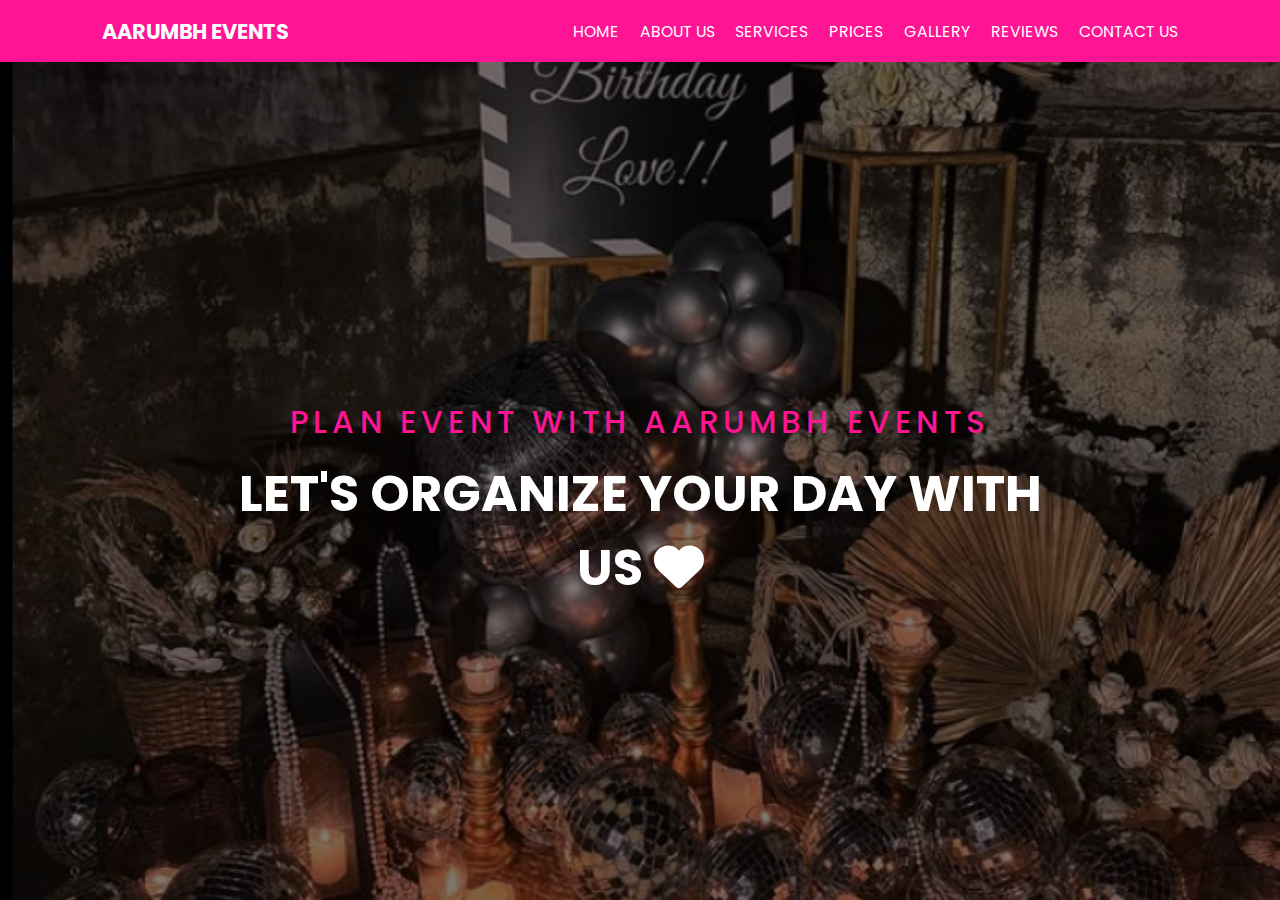
<file: index.html>
<!DOCTYPE html>
<html lang="en">
<head>
  <meta charset="UTF-8">
  <meta name="viewport" content="width=device-width, initial-scale=1.0">
  <title>Event Planning Website</title>
  <link rel="stylesheet" href="event1.css">
  <!-- Font Awesome CDN -->
  <link rel="stylesheet" href="https://cdnjs.cloudflare.com/ajax/libs/font-awesome/6.7.2/css/all.min.css" integrity="sha512-Evv84Mr4kqVGRNSgIGL/F/aIDqQb7xQ2vcrdIwxfjThSH8CSR7PBEakCr51Ck+w+/U6swU2Im1vVX0SVk9ABhg==" crossorigin="anonymous" referrerpolicy="no-referrer" />
</head>
<body>
  <!-- Header -->
  <header class="head">
    <a href="#" class="logo">AARUMBH EVENTS</a>
    <nav class="navbar">
      <a href="index.html">Home</a>
      <a href="about.html">About Us</a>
      <a href="s1.html">Services</a>
      <a href="prices.html">Prices</a>
      <a href="gallery.html">Gallery</a>
      <a href="review.html">Reviews</a>
      <a href="contact.html">Contact Us</a>
    </nav>
    <div id="menu"><i class="fa-solid fa-bars-staggered"></i></div>
  </header>

  <!-- Home Section -->
  <section class="home" id="home">
    <div class="content">
      <p> Plan Event With Aarumbh Events</p>
      <h3>Let's Organize Your Day with Us <i class="fa-solid fa-heart"></i></h3>
    
      <P> </P>
    </div>
  </section>
  

  
  <!-- Script for mobile menu -->
  <script>
    let navbar = document.querySelector('.navbar');
    document.querySelector('#menu').onclick = () => {
      navbar.classList.toggle('active');
    }
    window.onscroll = () => {
      navbar.classList.remove('active');
    }  
  </script>
</body>
</html>
</file>
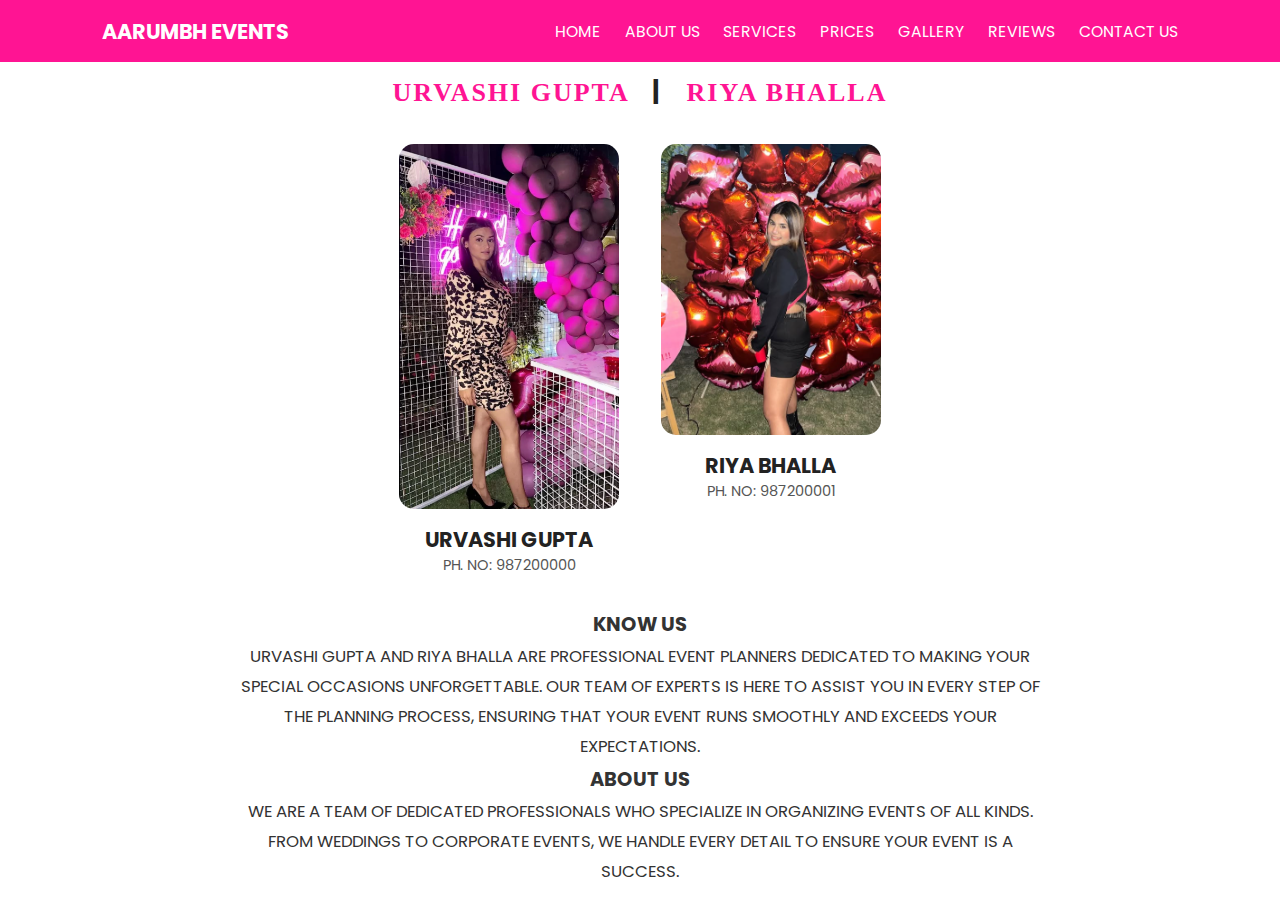
<file: about.html>
<!DOCTYPE html>
<html lang="en">
<head>
    
    <meta charset="UTF-8">
    <meta name="viewport" content="width=<section class="about" id="about">
        <link rel="stylesheet" href="about.css">
          <link rel="stylesheet" href="https://cdnjs.cloudflare.com/ajax/libs/font-awesome/6.7.2/css/all.min.css" integrity="sha512-Evv84Mr4kqVGRNSgIGL/F/aIDqQb7xQ2vcrdIwxfjThSH8CSR7PBEakCr51Ck+w+/U6swU2Im1vVX0SVk9ABhg==" crossorigin="anonymous" referrerpolicy="no-referrer" />
  </head> 
  <body>
  <!-- Header -->
  <header class="head">
    <a href="#" class="logo">AARUMBH EVENTS</a>
    <nav class="navbar">
      <a href="index.html">Home</a>
      <a href="about.html">About Us</a>
      <a href="s1.html">Services</a>
      <a href="prices.html">Prices</a>
      <a href="gallery.html">Gallery</a>
      <a href="review.html">Reviews</a>
      <a href="contact.html">Contact Us</a>
    </nav>
    <div id="menu"><i class="fa-solid fa-bars-staggered"></i></div>
  </header>

    
    
    
    
    
          <h1 class="heading">About <span>Us</span></h1>

    <!-- Names line -->
    <h2 class="names">URVASHI GUPTA <span>|</span> RIYA BHALLA</h2>


    <!-- Team Row -->
    <div class="team">
      <!-- First Person -->
      <div class="person">
        <img src="images/urvashi.png" alt="Urvashi Gupta">
        <h3>Urvashi Gupta</h3>
        <p>Ph. No: 987200000</p>
      </div>

      <!-- Second Person -->
      <div class="person">
        <img src="images/riya.png" alt="Riya Bhalla">
        <h3>Riya Bhalla</h3>
        <p>Ph. No: 987200001</p>
      </div>
    </div>

    <!-- Description Below -->
    <div class="about-content">
      <h3>Know Us</h3> 
      <p>Urvashi Gupta and Riya Bhalla are professional event planners dedicated to making your special occasions unforgettable. Our team of experts is here to assist you in every step of the planning process, ensuring that your event runs smoothly and exceeds your expectations.</p>
      <h3>About Us</h3>
      <p>We are a team of dedicated professionals who specialize in organizing events of all kinds. From weddings to corporate events, we handle every detail to ensure your event is a success.</p>
    </div>
  </section>

    

    
</body>
</html>
</file>
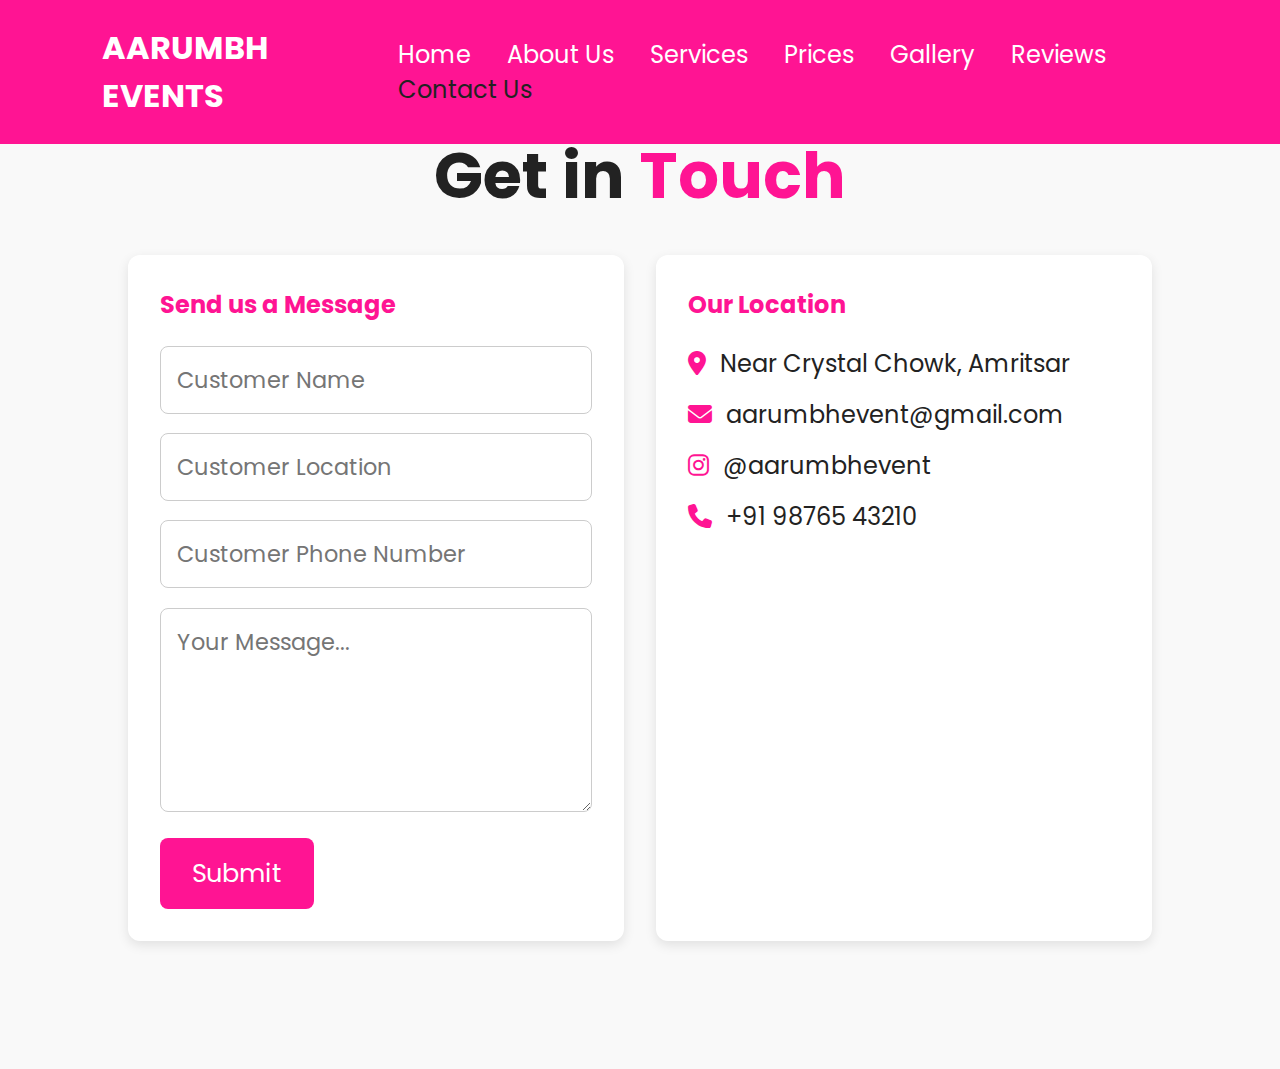
<file: contact.html>
<!DOCTYPE html>
<html lang="en">
<head>
  <meta charset="UTF-8">
  <meta name="viewport" content="width=device-width, initial-scale=1.0">
  <title>Contact Us - Aarumbh Events</title>
  <link rel="stylesheet" href="contact.css">
  <!-- Font Awesome CDN -->
  <link rel="stylesheet" href="https://cdnjs.cloudflare.com/ajax/libs/font-awesome/6.7.2/css/all.min.css" integrity="sha512-Evv84Mr4kqVGRNSgIGL/F/aIDqQb7xQ2vcrdIwxfjThSH8CSR7PBEakCr51Ck+w+/U6swU2Im1vVX0SVk9ABhg==" crossorigin="anonymous" referrerpolicy="no-referrer" />
</head>
<body>
  <!-- Header -->
  <header class="head">
    <a href="#" class="logo">AARUMBH EVENTS</a>
    <nav class="navbar">
      <a href="home.html">Home</a>
      <a href="about.html">About Us</a>
      <a href="s1.html">Services</a>
      <a href="prices.html">Prices</a>
      <a href="gallery.html">Gallery</a>
      <a href="review.html">Reviews</a>
      <a href="contact.html" class="active">Contact Us</a>
    </nav>
    <div id="menu"><i class="fa-solid fa-bars-staggered"></i></div>
  </header>

  <!-- Contact Section -->
  <section class="contact" id="contact">
    <h1 class="heading">Get in <span>Touch</span></h1>

    <div class="contact-container">
      <!-- Contact Form -->
      <div class="contact-form">
        <h2>Send us a Message</h2>
        <form>
          <input type="text" placeholder="Customer Name" required>
          <input type="text" placeholder="Customer Location" required>
          <input type="tel" placeholder="Customer Phone Number" required>
          <textarea placeholder="Your Message..." rows="5"></textarea>
          <button type="submit">Submit</button>
        </form>
      </div>

      <!-- Contact Info -->
      <div class="contact-info">
        <h2>Our Location</h2>
        <p><i class="fa-solid fa-location-dot"></i> Near Crystal Chowk, Amritsar</p>
        <p><i class="fa-solid fa-envelope"></i> <a href="mailto:aarumbhevent@gmail.com">aarumbhevent@gmail.com</a></p>
        <p><i class="fa-brands fa-instagram"></i> <a href="https://instagram.com/aarumbhevent" target="_blank">@aarumbhevent</a></p>
        <p><i class="fa-solid fa-phone"></i> +91 98765 43210</p>

        <!-- Embedded Google Map -->
        <div class="map">
          <iframe 
            src="https://www.google.com/maps/embed?pb=!1m18!1m12!1m3!1d3430.285631678139!2d74.8723!3d31.63398!2m3!1f0!2f0!3f0!3m2!1i1024!2i768!4f13.1!3m3!1m2!1s0x391964f8c3e9e3c1%3A0xa1df5c2b9f7f01b8!2sCrystal%20Chowk%2C%20Amritsar!5e0!3m2!1sen!2sin!4v1692861990000!5m2!1sen!2sin" 
            width="100%" 
            height="250" 
            style="border:0;" 
            allowfullscreen="" 
            loading="lazy">
          </iframe>
        </div>
      </div>
    </div>
  </section>

  <!-- Script for mobile menu -->
  <script>
    let navbar = document.querySelector('.navbar');
    document.querySelector('#menu').onclick = () => {
      navbar.classList.toggle('active');
    }
    window.onscroll = () => {
      navbar.classList.remove('active');
    }  
  </script>
</body>
</html>
</file>
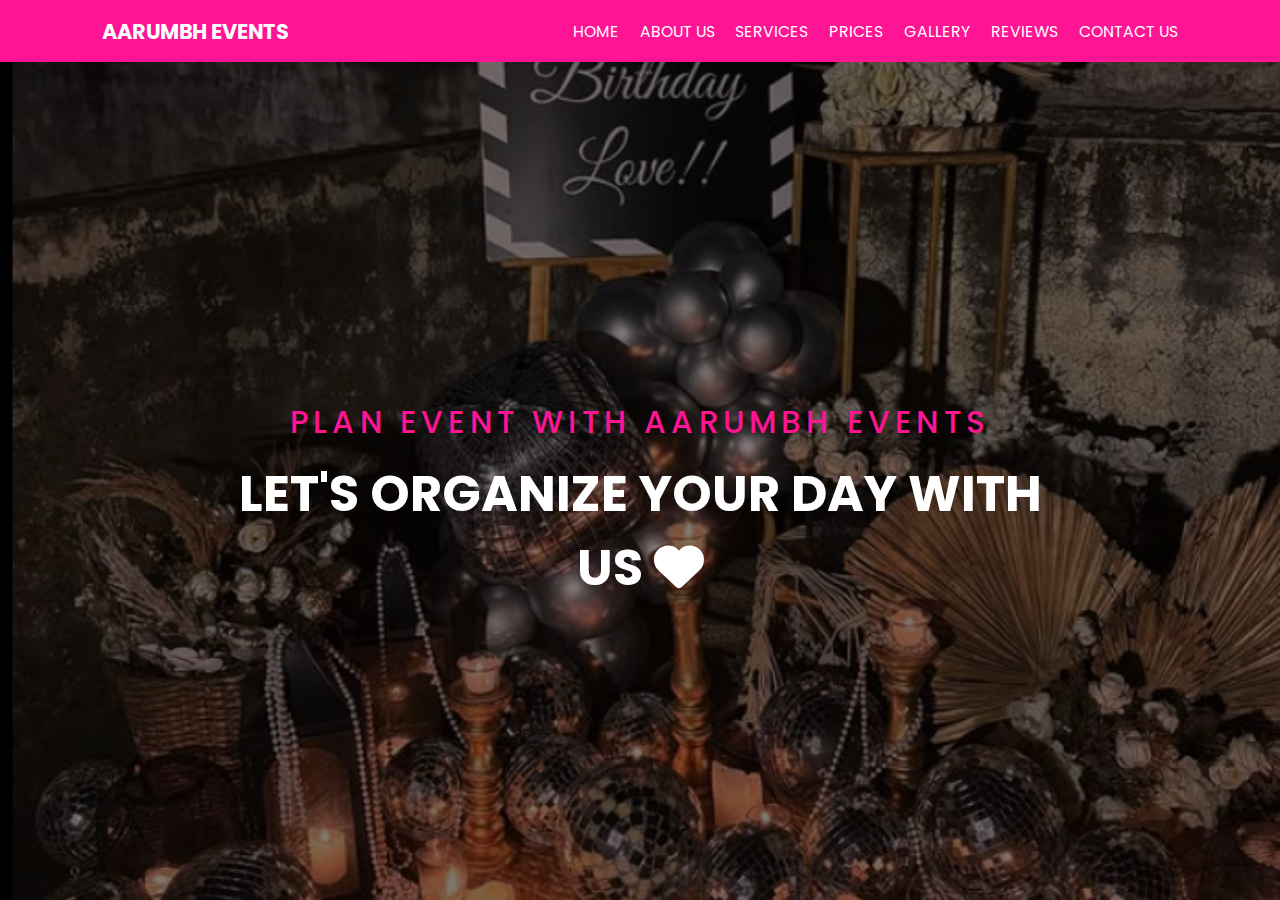
<file: home.html>
<!DOCTYPE html>
<html lang="en">
<head>
  <meta charset="UTF-8">
  <meta name="viewport" content="width=device-width, initial-scale=1.0">
  <title>Event Planning Website</title>
  <link rel="stylesheet" href="event1.css">
  <!-- Font Awesome CDN -->
  <link rel="stylesheet" href="https://cdnjs.cloudflare.com/ajax/libs/font-awesome/6.7.2/css/all.min.css" integrity="sha512-Evv84Mr4kqVGRNSgIGL/F/aIDqQb7xQ2vcrdIwxfjThSH8CSR7PBEakCr51Ck+w+/U6swU2Im1vVX0SVk9ABhg==" crossorigin="anonymous" referrerpolicy="no-referrer" />
</head>
<body>
  <!-- Header -->
  <header class="head">
    <a href="#" class="logo">AARUMBH EVENTS</a>
    <nav class="navbar">
      <a href="home.html">Home</a>
      <a href="about.html">About Us</a>
      <a href="s1.html">Services</a>
      <a href="prices.html">Prices</a>
      <a href="gallery.html">Gallery</a>
      <a href="review.html">Reviews</a>
      <a href="contact.html">Contact Us</a>
    </nav>
    <div id="menu"><i class="fa-solid fa-bars-staggered"></i></div>
  </header>

  <!-- Home Section -->
  <section class="home" id="home">
    <div class="content">
      <p> Plan Event With Aarumbh Events</p>
      <h3>Let's Organize Your Day with Us <i class="fa-solid fa-heart"></i></h3>
    
      <P> </P>
    </div>
  </section>
  

  
  <!-- Script for mobile menu -->
  <script>
    let navbar = document.querySelector('.navbar');
    document.querySelector('#menu').onclick = () => {
      navbar.classList.toggle('active');
    }
    window.onscroll = () => {
      navbar.classList.remove('active');
    }  
  </script>
</body>
</html>
</file>
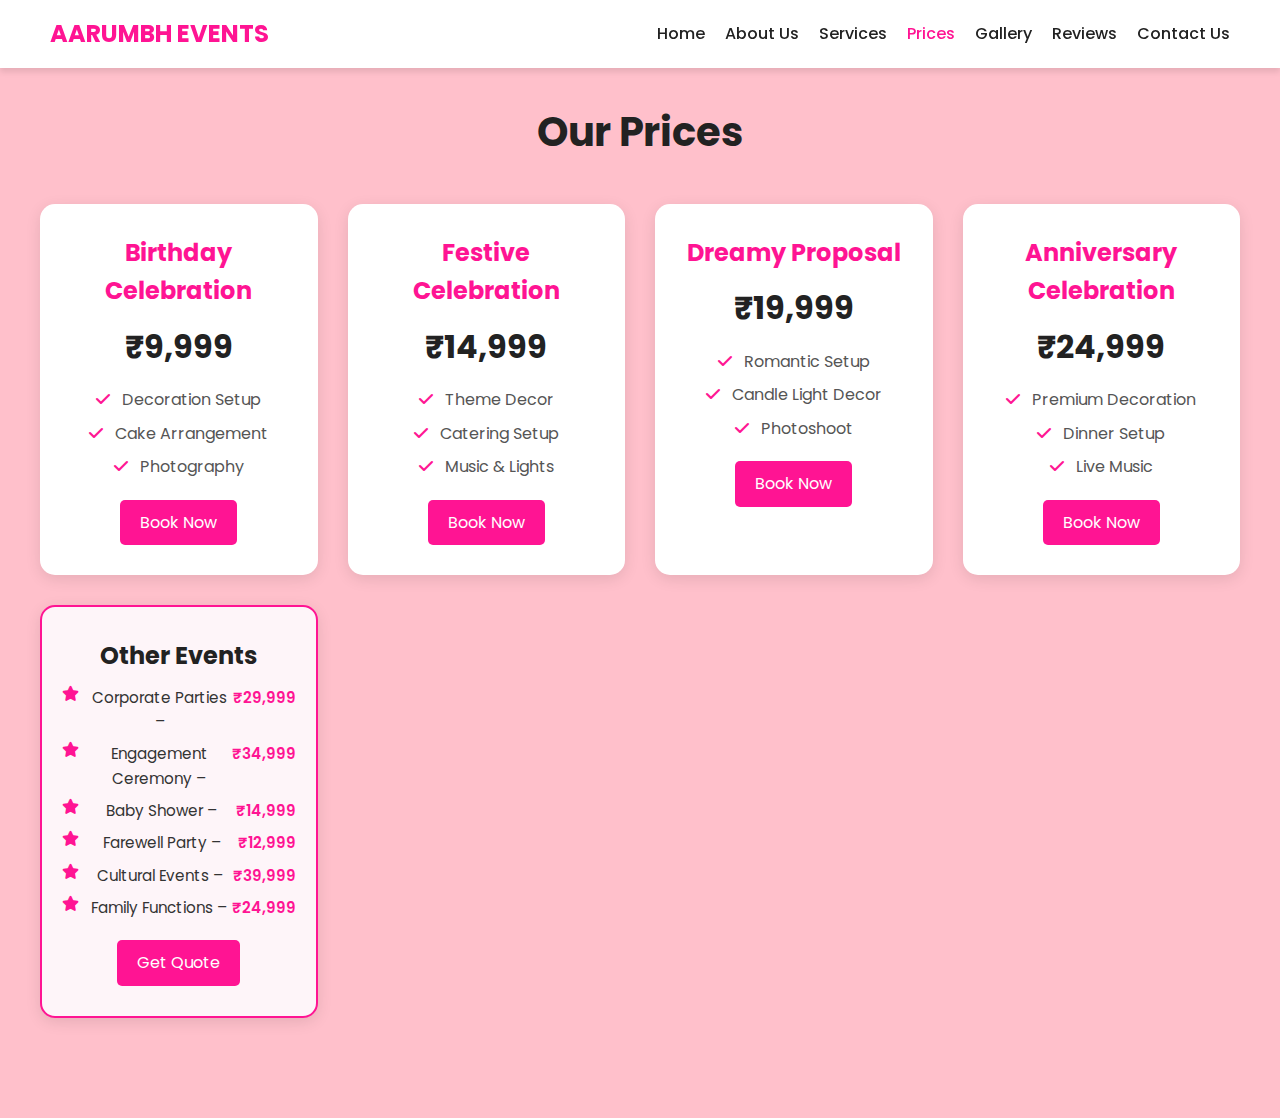
<file: prices.html>
<!DOCTYPE html>
<html lang="en">
<head>
  <meta charset="UTF-8">
  <meta name="viewport" content="width=device-width, initial-scale=1.0">
  <title>Prices - Aarumbh Events</title>
  <link rel="stylesheet" href="event3.css">
  <link rel="stylesheet" href="https://cdnjs.cloudflare.com/ajax/libs/font-awesome/6.7.2/css/all.min.css" crossorigin="anonymous" referrerpolicy="no-referrer" />
</head>
<body>

  <!-- Header -->
  <header class="head">
    <a href="#" class="logo">AARUMBH EVENTS</a>
    <nav class="navbar">
      <a href="home.html">Home</a>
      <a href="about.html">About Us</a>
      <a href="s1.html">Services</a>
      <a href="prices.html" class="active">Prices</a>
      <a href="gallery.html">Gallery</a>
      <a href="review.html">Reviews</a>
      <a href="contact.html">Contact Us</a>
    </nav>
    <div id="menu"><i class="fa-solid fa-bars-staggered"></i></div>
  </header>

  <!-- Prices Section -->
  <section class="prices">
    <h1 class="heading">Our <span>Prices</span></h1>

    <div class="price-container">
      
      <!-- Birthday Plan -->
      <div class="price-card">
        <h2>Birthday Celebration</h2>
        <p class="price">₹9,999</p>
        <ul>
          <li><i class="fa-solid fa-check"></i> Decoration Setup</li>
          <li><i class="fa-solid fa-check"></i> Cake Arrangement</li>
          <li><i class="fa-solid fa-check"></i> Photography</li>
        </ul>
        <a href="contact.html" class="btn">Book Now</a>
      </div>

      <!-- Festive Plan -->
      <div class="price-card">
        <h2>Festive Celebration</h2>
        <p class="price">₹14,999</p>
        <ul>
          <li><i class="fa-solid fa-check"></i> Theme Decor</li>
          <li><i class="fa-solid fa-check"></i> Catering Setup</li>
          <li><i class="fa-solid fa-check"></i> Music & Lights</li>
        </ul>
        <a href="contact.html" class="btn">Book Now</a>
      </div>

      <!-- Proposal Plan -->
      <div class="price-card">
        <h2>Dreamy Proposal</h2>
        <p class="price">₹19,999</p>
        <ul>
          <li><i class="fa-solid fa-check"></i> Romantic Setup</li>
          <li><i class="fa-solid fa-check"></i> Candle Light Decor</li>
          <li><i class="fa-solid fa-check"></i> Photoshoot</li>
        </ul>
        <a href="contact.html" class="btn">Book Now</a>
      </div>

      <!-- Anniversary Plan -->
      <div class="price-card">
        <h2>Anniversary Celebration</h2>
        <p class="price">₹24,999</p>
        <ul>
          <li><i class="fa-solid fa-check"></i> Premium Decoration</li>
          <li><i class="fa-solid fa-check"></i> Dinner Setup</li>
          <li><i class="fa-solid fa-check"></i> Live Music</li>
        </ul>
        <a href="contact.html" class="btn">Book Now</a>
      </div>

      <!-- Other Events Column -->
      <div class="price-card other-events">
        <h2>Other Events</h2>
        <ul>
          <li><i class="fa-solid fa-star"></i> Corporate Parties – <span>₹29,999</span></li>
          <li><i class="fa-solid fa-star"></i> Engagement Ceremony – <span>₹34,999</span></li>
          <li><i class="fa-solid fa-star"></i> Baby Shower – <span>₹14,999</span></li>
          <li><i class="fa-solid fa-star"></i> Farewell Party – <span>₹12,999</span></li>
          <li><i class="fa-solid fa-star"></i> Cultural Events – <span>₹39,999</span></li>
          <li><i class="fa-solid fa-star"></i> Family Functions – <span>₹24,999</span></li>
        </ul>
        <a href="contact.html" class="btn">Get Quote</a>
      </div>

    </div>
  </section>

  <!-- Script for mobile menu -->
  <script>
    let navbar = document.querySelector('.navbar');
    document.querySelector('#menu').onclick = () => {
      navbar.classList.toggle('active');
    }
    window.onscroll = () => {
      navbar.classList.remove('active');
    }  
  </script>
</body>
</html>
</file>
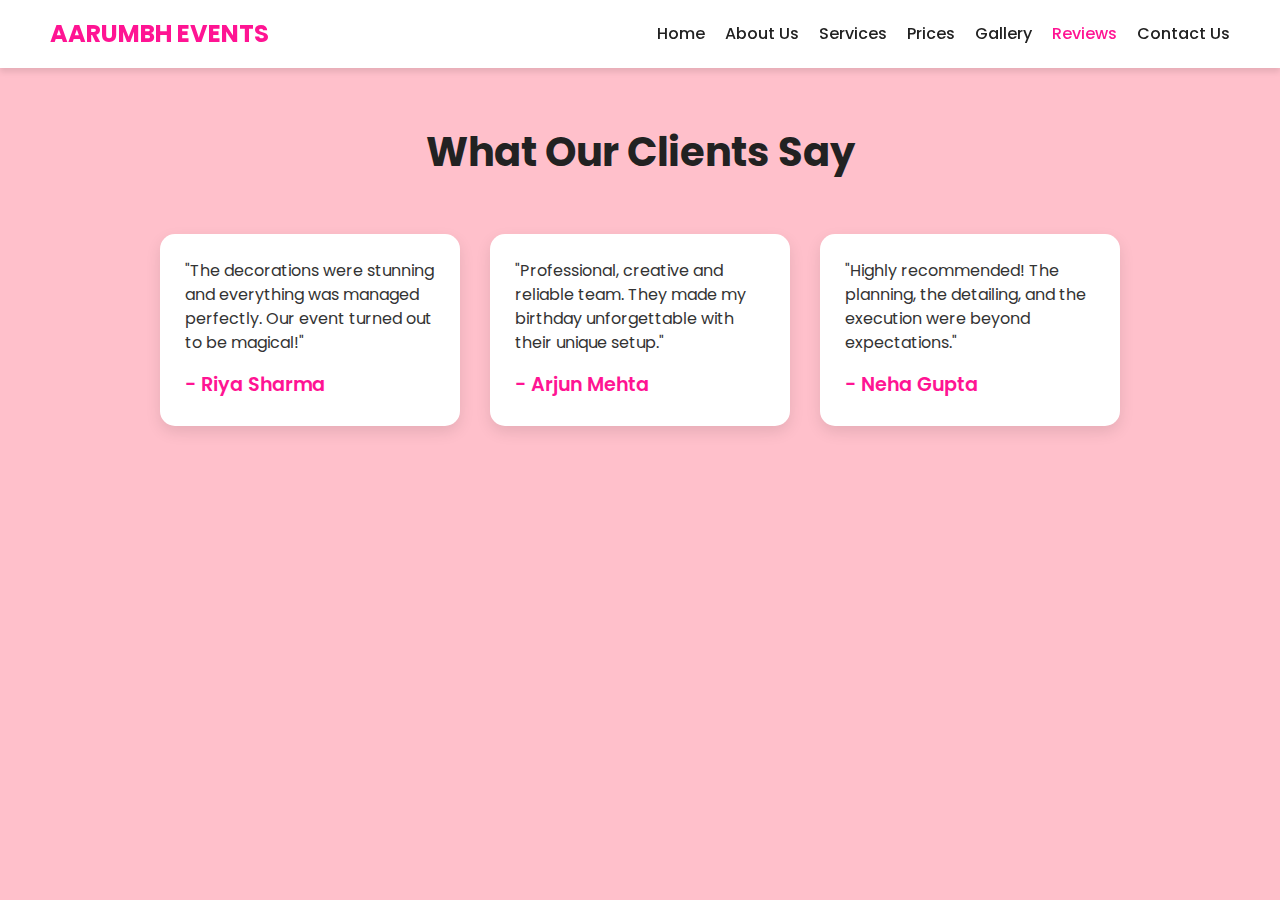
<file: review.html>
<!DOCTYPE html>
<html lang="en">
<head>
  <meta charset="UTF-8">
  <meta name="viewport" content="width=device-width, initial-scale=1.0">
  <title>Client Reviews - AARUMBH EVENTS</title>
  <link rel="stylesheet" href="review.css">
</head>
<body>
  <!-- Header -->
  <header class="head">
    <a href="#" class="logo">AARUMBH EVENTS</a>
    <nav class="navbar">
      <a href="home.html">Home</a>
      <a href="about.html">About Us</a>
      <a href="s1.html">Services</a>
      <a href="prices.html">Prices</a>
      <a href="gallery.html">Gallery</a>
      <a href="review.html" class="active">Reviews</a>
      <a href="contact.html">Contact Us</a>
    </nav>
    <div id="menu"><i class="fa-solid fa-bars-staggered"></i></div>
  </header>

  <!-- Reviews Section -->
  <section class="reviews">
    <h1>What Our Clients Say</h1>
    <div class="review-container">

      <div class="review-card">
        <p>"The decorations were stunning and everything was managed perfectly. Our event turned out to be magical!"</p>
        <h3>- Riya Sharma</h3>
      </div>

      <div class="review-card">
        <p>"Professional, creative and reliable team. They made my birthday unforgettable with their unique setup."</p>
        <h3>- Arjun Mehta</h3>
      </div>

      <div class="review-card">
        <p>"Highly recommended! The planning, the detailing, and the execution were beyond expectations."</p>
        <h3>- Neha Gupta</h3>
      </div>

    </div>
  </section>
</body>
</html>
</file>
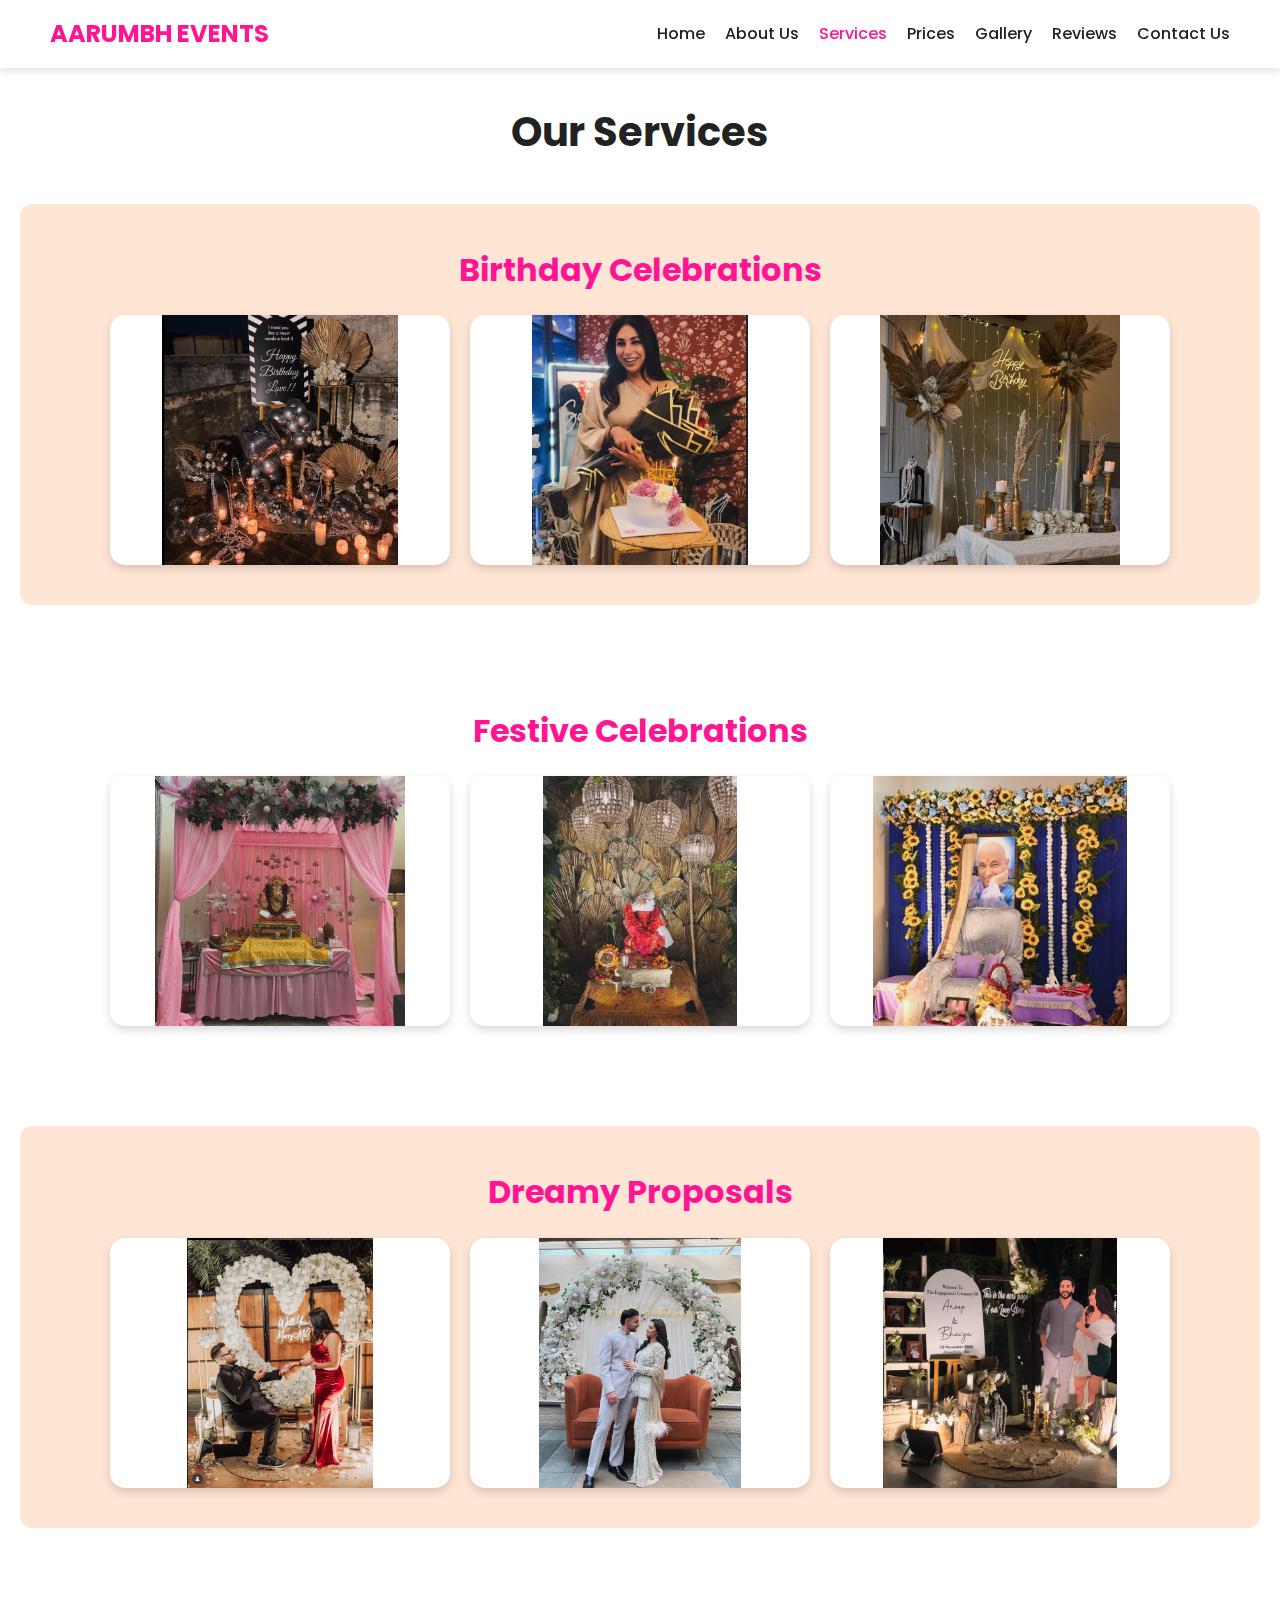
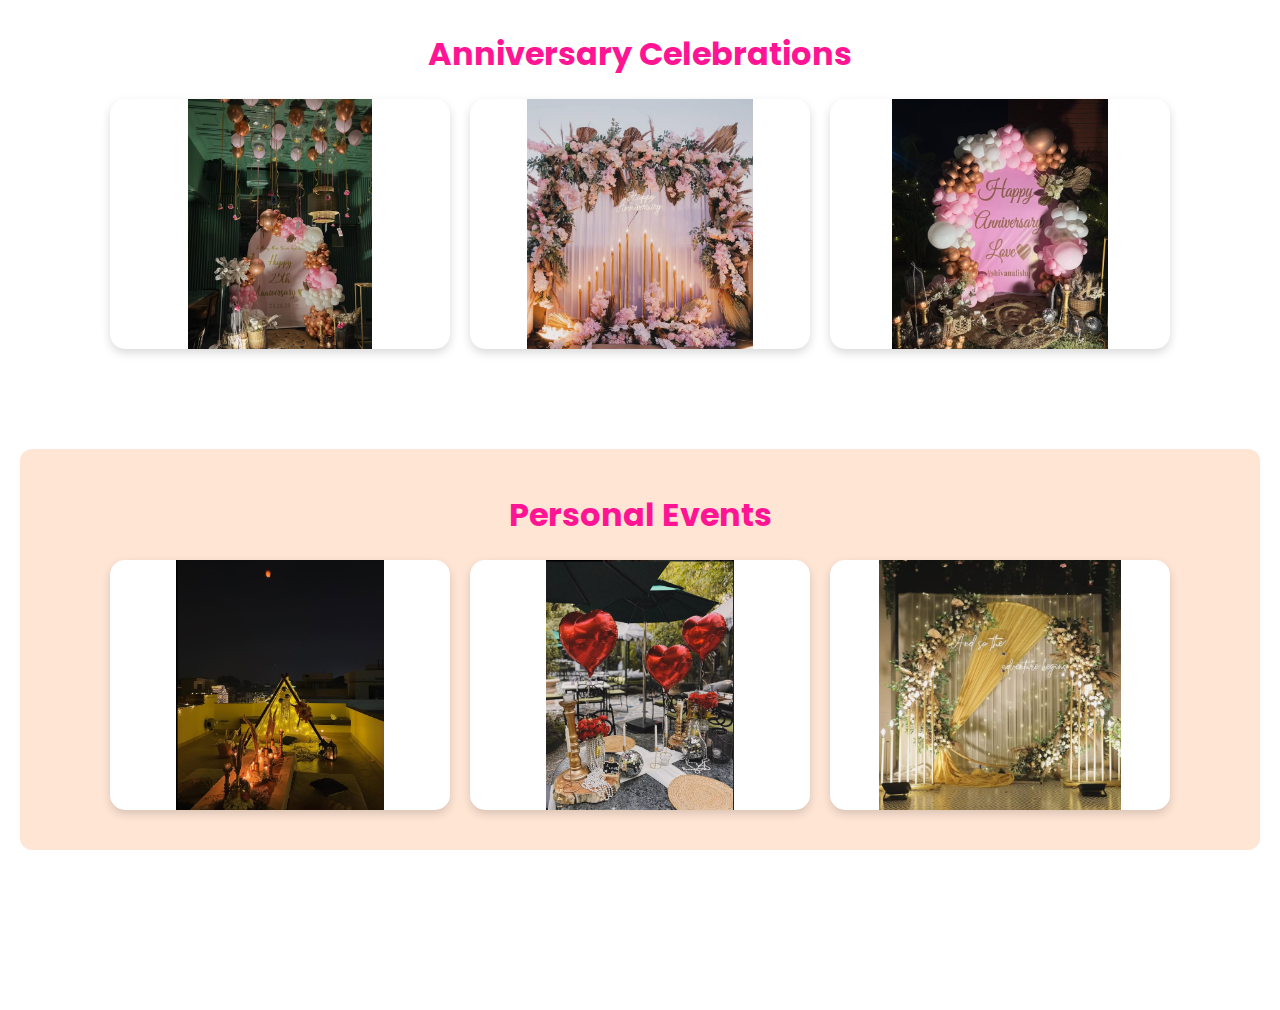
<file: s1.html>
<!DOCTYPE html>
<html lang="en">
<head>
  <meta charset="UTF-8">
  <meta name="viewport" content="width=device-width, initial-scale=1.0">
  <title>Services - Aarumbh Events</title>
  <link rel="stylesheet" href="event2.css">
  <link rel="stylesheet" href="https://cdnjs.cloudflare.com/ajax/libs/font-awesome/6.7.2/css/all.min.css" crossorigin="anonymous" referrerpolicy="no-referrer" />
</head>
<body>

  <!-- Header -->
  <header class="head">
    <a href="#" class="logo">AARUMBH EVENTS</a>
    <nav class="navbar">
      <a href="home.html">Home</a>
      <a href="about.html">About Us</a>
      <a href="services.html" class="active">Services</a>
      <a href="prices.html">Prices</a>
      <a href="gallery.html">Gallery</a>
      <a href="review.html">Reviews</a>
      <a href="contact.html">Contact Us</a>
    </nav>
    <div id="menu"><i class="fa-solid fa-bars-staggered"></i></div>
  </header>

  <!-- Services Section -->
  <section class="services">
    <h1 class="heading">Our <span>Services</span></h1>

    <!-- Birthday Celebrations -->
    <div class="service-block">
      <h2>Birthday Celebrations</h2>
      <div class="service-row">
        <img src="b1.png" alt="Birthday Celebration">
        <img src="b2.png" alt="Birthday Celebration">
        <img src="b3.png" alt="Birthday Celebration">
      </div>
    </div>

    <!-- Festive Celebrations -->
    <div class="service-block">
      <h2>Festive Celebrations</h2>
      <div class="service-row">
        <img src="f1.png" alt="Festive Celebration">
        <img src="f2.png" alt="Festive Celebration">
        <img src="f3.png" alt="Festive Celebration">
      </div>
    </div>

    <!-- Dreamy Proposals -->
    <div class="service-block">
      <h2>Dreamy Proposals</h2>
      <div class="service-row">
        <img src="proposal1.png" alt="Proposal">
        <img src="proposal2.png" alt="Proposal">
        <img src="proposal3.png" alt="Proposal">
      </div>
    </div>

    <!-- Anniversary Celebrations -->
    <div class="service-block">
      <h2>Anniversary Celebrations</h2>
      <div class="service-row">
        <img src="a1.png" alt="Anniversary Celebration">
        <img src="a2.png" alt="Anniversary Celebration">
        <img src="a3.png" alt="Anniversary Celebration">
      </div>
    </div>

    <!-- Personal Events -->
    <div class="service-block">
      <h2>Personal Events</h2>
      <div class="service-row">
        <img src="p1.png" alt="Personal Event">
        <img src="p2.png" alt="Personal Event">
        <img src="p3.png" alt="Personal Event">
      </div>
    </div>
  </section>

  <!-- Script for mobile menu -->
  <script>
    let navbar = document.querySelector('.navbar');
    document.querySelector('#menu').onclick = () => {
      navbar.classList.toggle('active');
    }
    window.onscroll = () => {
      navbar.classList.remove('active');
    }
  </script>
</body>
</html>
</file>
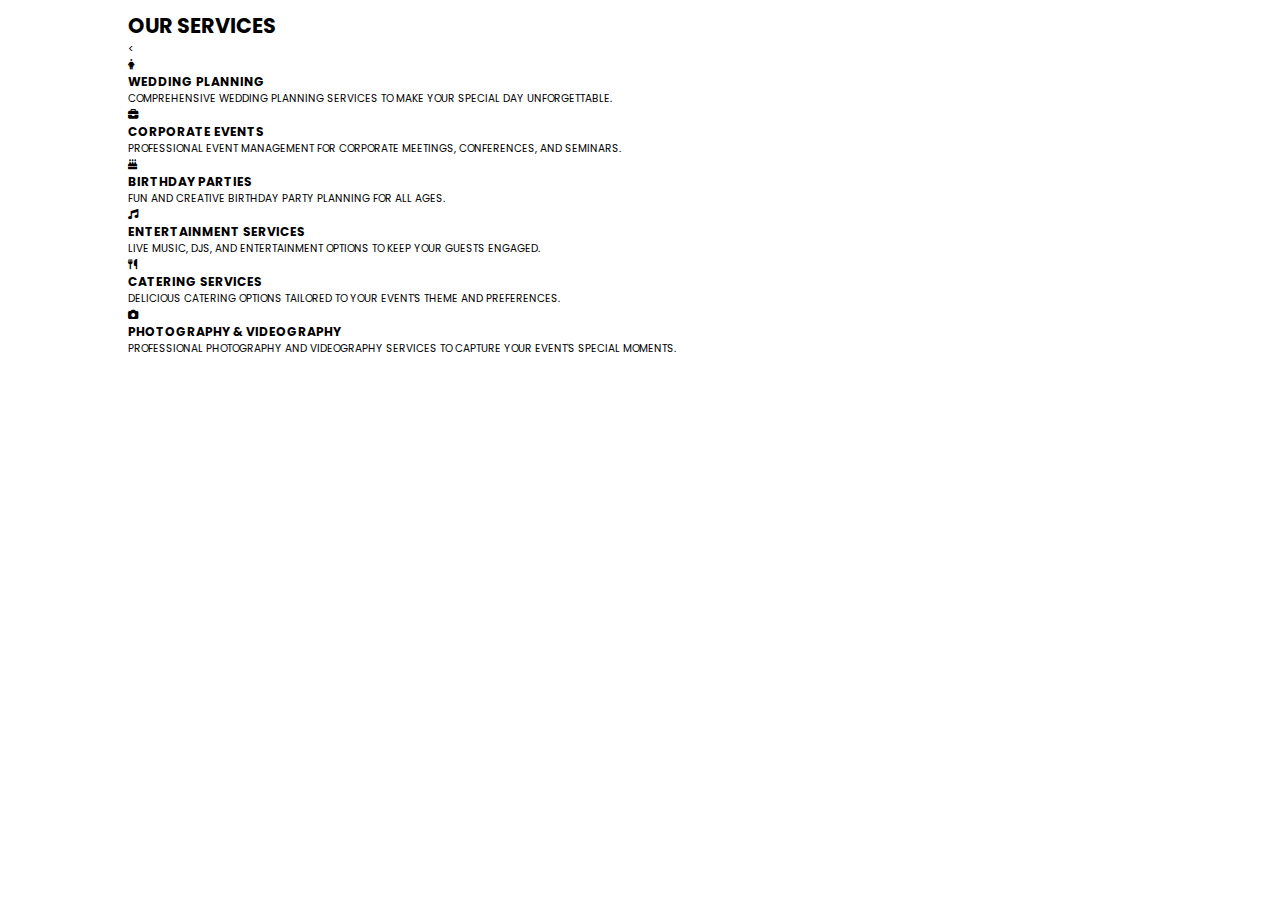
<file: services.html>
<!DOCTYPE html>
<html lang="en">
<head>
    <meta charset="UTF-8">
    <meta name="viewport" content="width=<device-width>, initial-scale=1.0">
    <title>Document</title>
    <link rel="stylesheet" href="event1.css">
    <link rel="stylesheet" href="https://cdnjs.cloudflare.com/ajax/libs/font-awesome/6.7.2/css/all.min.css" crossorigin="anonymous" referrerpolicy="no-referrer" />

    <section class="services" id="services">
        <h1 class="heading">Our <span>Services</span></h1>
        <

        <div class="box-container">
            <div class="box">
                <i class="fa-solid fa-person-dress"></i>
                <h3>Wedding Planning</h3>
                <p>Comprehensive wedding planning services to make your special day unforgettable.</p>
            </div>
            <div class="box">
                <i class="fa-solid fa-briefcase"></i>
                <h3>Corporate Events</h3>
                <p>Professional event management for corporate meetings, conferences, and seminars.</p>
            </div>
            <div class="box">
                <i class="fa-solid fa-birthday-cake"></i>
                <h3>Birthday Parties</h3>
                <p>Fun and creative birthday party planning for all ages.</p>
            </div>
            <div class="box">
                <i class="fa-solid fa-music"></i>
                <h3>Entertainment Services</h3>
                <p>Live music, DJs, and entertainment options to keep your guests engaged.</p>
            </div>
            <div class="box">
                <i class="fa-solid fa-utensils"></i>
                <h3>Catering Services</h3>
                <p>Delicious catering options tailored to your event's theme and preferences.</p>
            </div>
            <div class="box">
                <i class="fa-solid fa-camera"></i>
                <h3>Photography & Videography</h3>
                <p>Professional photography and videography services to capture your event's special moments.</p>
            </div>
        </div>

</head>
<body>
    
</body>
</html>
</file>
<file: event1.css>
/* Google Font Import */
@import url('https://fonts.googleapis.com/css2?family=Poppins:wght@100;300;400;500;600;700;800;900&display=swap');

:root {
    --clr1: #222;
    --clr2: deeppink;
}

* {
    font-family: "Poppins", sans-serif;
    margin: 0;
    padding: 0;
    box-sizing: border-box;
    text-decoration: none;
    text-transform: uppercase;
}

html {
    font-size: 65%;
    scroll-behavior: smooth;
    scroll-padding-top: 7rem;
    overflow-x: hidden;
}

/* Scrollbar */
html::-webkit-scrollbar { width: 1rem; }
html::-webkit-scrollbar-track { background: var(--clr2); }
html::-webkit-scrollbar-thumb { background: var(--clr1); }

section { 
    min-height: 100vh;
    padding: 1rem 10%;
}

/* Button */
.btn {
    display: inline-block;
    margin-top: 2rem;
    font-size: 1.8rem;
    color: #aaa;
    background: #fff;
    cursor: pointer;
    border: none;
    border-radius: 10px;
    padding: 1rem 2rem;
    box-shadow: inset 0 0 0 0 deeppink;
    transition: ease-out 0.5s;
}
.btn:hover {
    color: #fff;
    box-shadow: inset 0 0 0 100px deeppink;
}
.btn:active { transform: scale(0.9); }

/* Header */
.head {
    position: fixed;
    top: 0;
    left: 0;
    right: 0;
    z-index: 1000;
    background: var(--clr2);
    display: flex;
    align-items: center;
    justify-content: space-between;
    padding: 1.5rem 8%;
}
.head .logo {
    font-size: 2rem;
    color: #fff;
    font-weight: bold;
}
.head .navbar {
    display: flex;
    align-items: center;
}
.head .navbar a {
    margin-left: 2rem;
    font-size: 1.5rem;
    color: #fff;
    transition: 0.3s;
}
.head .navbar a:hover {
    color: var(--clr1);
}

/* Hamburger */
#menu {
    font-size: 2.5rem;
    color: #fff;
    cursor: pointer;
    display: none;
}

/* Home */
.home {
    display: flex;
    justify-content: center;
    align-items: center;
    flex-direction: column;
    background: linear-gradient(rgba(0, 0, 0, 0.5), rgba(0, 0, 0, 0.5)),
                url("images/b1.png") no-repeat center center/cover;
    min-height: 100vh; /* better than fixed height */
    text-align: center;
}
.home .content {
    text-align: center;
    padding-top: 10rem;
    max-width: 80rem;
    margin: 3rem auto;
}
.home .content p {
    font-size: 3rem;
    color: var(--clr2);
    letter-spacing: .5rem;
    font-weight: 500;
}
.home .content h3 {
    font-size: 4.8rem;
    color: #fff;
    font-weight: 700;
    margin-top: 1rem;
}

/* ====================== */
/* Responsive Media Queries */
/* ====================== */

/* Tablets */
@media (max-width: 768px) {
    html { font-size: 55%; }

    #menu { display: block; }

    .head {
        padding: 1.5rem 5%;
    }

    .head .navbar {
        position: absolute;
        top: 100%;
        left: 0;
        right: 0;
        background: var(--clr2);
        flex-direction: column;
        display: none; /* hidden by default */
        text-align: center;
        padding: 1rem 0;
    }
    .head .navbar a {
        display: block;
        margin: 1.2rem 0;
        font-size: 1.8rem;
    }
    .head .navbar.active {
        display: flex; /* only visible when toggled */
    }

    .home .content h3 { font-size: 3.5rem; }
    .home .content p { font-size: 2.2rem; }
}

/* Mobile phones */
@media (max-width: 480px) {
    html { font-size: 50%; }

    .head {
        padding: 1rem 3%;
    }

    .home .content h3 { font-size: 2.5rem; }
    .home .content p { font-size: 1.6rem; letter-spacing: 0.2rem; }
}
</file>
<file: about.css>
/* Google Font Import */
@import url('https://fonts.googleapis.com/css2?family=Poppins:wght@100;300;400;500;600;700;800;900&display=swap');

:root {
    --clr1: #222;
    --clr2: deeppink;
}

* {
    font-family: "Poppins", sans-serif;
    margin: 0;
    padding: 0;
    box-sizing: border-box;
    text-decoration: none;
    text-transform: uppercase;
}

html {
    font-size: 65%;
    scroll-behavior: smooth;
    scroll-padding-top: 7rem;
    overflow-x: hidden;
}

/* Scrollbar */
html::-webkit-scrollbar {
    width: 1rem;
}
html::-webkit-scrollbar-track {
    background: var(--clr2);
}
html::-webkit-scrollbar-thumb {
    background: var(--clr1);
}

section { 
    min-height: 100vh;
    padding: 1rem 10%;
}

/* Button */
.btn {
    display: inline-block;
    margin-top: 2rem;
    font-size: 1.8rem;
    color: #aaa;
    background: #fff;
    cursor: pointer;
    border: none;
    border-radius: 10px;
    padding: 1rem 2rem;
    box-shadow: inset 0 0 0 0 deeppink;
    transition: ease-out 0.5s;
}
.btn:hover {
    color: #fff;
    box-shadow: inset 0 0 0 100px deeppink;
}
.btn:active {
    transform: scale(0.9);
}

/* Header */
.head {
    position: fixed;
    top: 0;
    left: 0;
    right: 0;
    z-index: 1000;
    background: var(--clr2);
    display: flex;
    align-items: center;
    justify-content: space-between;
    padding: 1.5rem 8%;
}
.head .logo {
    font-size: 2rem;
    color: #fff;
    font-weight: bold;
}
.head .navbar a {
    margin-left: 2rem;
    font-size: 1.5rem;
    color: #fff;
    transition: 0.3s;
}
.head .navbar a:hover {
    color: var(--clr1);
}

/* Hamburger */
#menu {
    font-size: 2.5rem;
    color: #fff;
    cursor: pointer;
    display: none;
}

/* Home */
.home {
    display: flex;
    justify-content: center;
    align-items: center;
    flex-direction: column;
    background: linear-gradient(rgba(0, 0, 0, 0.5), rgba(0, 0, 0, 0.5)),
                url("images/b1.png") no-repeat center center/cover;
    height: 100vh;
    text-align: center;
}
.home .content {
    text-align: center;
    padding-top:10rem;
    max-width: 80rem;
    margin: 3rem auto;
}
.home .content p {
    font-size: 3rem;
    color: var(--clr2);
    letter-spacing: .5rem;
    font-weight: 500;
}
.home .content h3 {
    font-size: 4.8rem;
    color: #fff;
    font-weight: 700;
    margin-top: 1rem;
}

/* About Us */
.about {
    display: flex;
    justify-content: center;
    align-items: center;
    flex-direction: column;
    background: linear-gradient(rgba(0, 0, 0, 0.5), rgba(0, 0, 0, 0.5)),
                url("images/aboutus2.png") no-repeat center center/cover;
    height: 100vh;
    text-align: center;
}
.heading {
    text-align: center;
    font-size: 4rem;
    margin-bottom: 1rem;
    font-weight: bold;
    color: var(--clr1);
}
.heading span {
    color: var(--clr2);
}
.names {
    text-align: center;
    font-size: 2.5rem;
    font-weight: 700;
    margin-bottom: 2rem;
    letter-spacing: 2px;
    font-family: "Georgia", serif;
    color: deeppink;
    animation: fadeIn 2s ease-in-out;
}
.names span {
    margin: 0 1.5rem;
    color: #222;
    font-weight: bold;
}
.names:hover {
    color: #ff1493;
    text-shadow: 0 0 10px #ff66b2, 0 0 20px #ff3385;
    cursor: default;
}

/* Team Row (two pictures side by side) */
.team {
    display: flex;
    justify-content: center;
    align-items: flex-start;
    gap: 4rem;
    margin: 3rem 0;
    flex-wrap: wrap; /* allows stacking on mobile */
}

.person {
    text-align: center;
    transition: transform 0.3s, box-shadow 0.3s;
}
.person img {
    width: 220px;
    height: auto;
    border-radius: 15px;
    transition: transform 0.3s, box-shadow 0.3s;
}
.person:hover img {
    transform: scale(1.05);
    box-shadow: 0 8px 20px rgba(0,0,0,0.3);
}
.person h3 {
    margin-top: 1rem;
    font-size: 2rem;
    color: var(--clr1);
}
.person p {
    font-size: 1.4rem;
    color: #555;
}

/* About Us content below team */
.about-content {
    margin-top: 2rem;
    font-size: 1.6rem;
    line-height: 1.8;
    color: #333;
    text-align: center;
    max-width: 800px;
    margin-left: auto;
    margin-right: auto;
}

/* Animation */
@keyframes fadeIn {
    from { opacity: 0; transform: translateY(-10px); }
    to { opacity: 1; transform: translateY(0); }
}

/* Responsive */
@media (max-width: 768px) {
    html { font-size: 55%; }
    .head .navbar { display: none; }
    #menu { display: block; }
    .home .content h3 { font-size: 3.5rem; }
    .home .content p { font-size: 2.2rem; }
}
@media (max-width: 480px) {
    html { font-size: 50%; }
    .home .content h3 { font-size: 2.8rem; }
    .home .content p { font-size: 1.8rem; }
    .names { font-size: 2rem; }
}
</file>
<file: contact.css>
/* Import Google Font */
@import url('https://fonts.googleapis.com/css2?family=Poppins:wght@300;400;500;600;700&display=swap');

:root {
  --clr1: #222;
  --clr2: deeppink;
}

* {
  margin: 0;
  padding: 0;
  box-sizing: border-box;
  font-family: "Poppins", sans-serif;
  text-decoration: none;
}

/* Body */
body {
  background: #f9f9f9;
  color: var(--clr1);
}

/* Sections */
section {
  min-height: 100vh;
  padding: 8rem 10%;
}

/* Header/Navbar (same as your main css) */
.head {
  position: fixed;
  top: 0;
  left: 0;
  right: 0;
  z-index: 1000;
  background: var(--clr2);
  display: flex;
  align-items: center;
  justify-content: space-between;
  padding: 1.5rem 8%;
}
.head .logo {
  font-size: 2rem;
  color: #fff;
  font-weight: bold;
}
.head .navbar a {
  margin-left: 2rem;
  font-size: 1.5rem;
  color: #fff;
  transition: 0.3s;
}
.head .navbar a:hover,
.head .navbar a.active {
  color: var(--clr1);
}
#menu {
  font-size: 2.5rem;
  color: #fff;
  cursor: pointer;
  display: none;
}

/* Contact Section */
.heading {
  text-align: center;
  font-size: 4rem;
  margin-bottom: 2rem;
  font-weight: bold;
}
.heading span {
  color: var(--clr2);
}

.contact-container {
  display: flex;
  justify-content: space-between;
  flex-wrap: wrap;
  gap: 2rem;
}

.contact-form,
.contact-info {
  background: #fff;
  padding: 2rem;
  border-radius: 12px;
  box-shadow: 0 4px 12px rgba(0,0,0,0.1);
  flex: 1 1 45%;
  min-width: 300px;
}

.contact-form h2,
.contact-info h2 {
  margin-bottom: 1.5rem;
  color: var(--clr2);
}

.contact-form input,
.contact-form textarea {
  width: 100%;
  padding: 1rem;
  margin-bottom: 1.2rem;
  border: 1px solid #ccc;
  border-radius: 8px;
  font-size: 1.4rem;
}

.contact-form button {
  background: var(--clr2);
  color: #fff;
  border: none;
  padding: 1rem 2rem;
  border-radius: 8px;
  cursor: pointer;
  font-size: 1.6rem;
  transition: 0.3s;
}
.contact-form button:hover {
  background: #c2185b;
}

.contact-info p {
  font-size: 1.5rem;
  margin: 1rem 0;
}
.contact-info i {
  margin-right: 8px;
  color: var(--clr2);
}
.contact-info a {
  color: var(--clr1);
}
.contact-info a:hover {
  color: var(--clr2);
}

.map {
  margin-top: 1.5rem;
  border-radius: 10px;
  overflow: hidden;
}

/* Responsive */
@media (max-width: 768px) {
  html { font-size: 55%; }
  .head .navbar { display: none; }
  #menu { display: block; }
  .contact-container { flex-direction: column; }
}
@media (max-width: 480px) {
  html { font-size: 50%; }
}
</file>
<file: event2.css>
/* Google Font Import */
@import url('https://fonts.googleapis.com/css2?family=Poppins:wght@300;400;500;600;700&display=swap');

/* Root variables */
:root {
  --clr1: #222;
  --clr2: deeppink;
}

/* Reset and base styles */
* {
  margin: 0;
  padding: 0;
  box-sizing: border-box;
  font-family: "Poppins", sans-serif;
}

body {
  line-height: 1.6;
  color: var(--clr1);
  background: #fff;
}

/* Header */
.head {
  position: fixed;
  top: 0;
  left: 0;
  right: 0;
  display: flex;
  justify-content: space-between;
  align-items: center;
  padding: 15px 50px;
  background: #fff;
  box-shadow: 0 4px 6px rgba(0,0,0,0.1);
  z-index: 1000;
}

.head .logo {
  font-size: 1.5rem;
  font-weight: 700;
  color: var(--clr2);
  text-decoration: none;
}

.navbar {
  display: flex;
  gap: 20px;
}

.navbar a {
  text-decoration: none;
  color: var(--clr1);
  font-weight: 500;
  transition: color 0.3s ease;
}

.navbar a.active,
.navbar a:hover {
  color: var(--clr2);
}

#menu {
  display: none;
  font-size: 1.5rem;
  cursor: pointer;
}

/* Home Section */
.home {
  min-height: 100vh;   /* Full screen */
  display: flex;
  align-items: center;
  justify-content: center;
  text-align: center;
  background: url('event-bg.jpg') no-repeat center center/cover; /* replace with your image */
  padding: 50px 20px;
}

.home .content h3 {
  font-size: 2rem;
  margin: 15px 0;
  color: #fff;
}

.home .content p {
  font-size: 1.2rem;
  color: #eee;
}

.btn {
  display: inline-block;
  padding: 10px 20px;
  background: var(--clr2);
  color: white;
  text-decoration: none;
  border-radius: 5px;
  margin-top: 20px;
  transition: background 0.3s ease;
}

.btn:hover {
  background: #c71585;
}

/* About Section */
.about {
  background-color: peachpuff;
  padding: 80px 20px;
  text-align: center;
  margin-top: 60px; /* prevent overlap with fixed header */
}

.about .heading {
  font-size: 2.5rem;
  margin-bottom: 10px;
}

.about .names {
  font-size: 1.5rem;
  font-style: italic;
  margin-bottom: 40px;
  color: #444;
}

.team {
  display: flex;
  justify-content: center;
  gap: 40px;
  flex-wrap: wrap;
  margin-bottom: 40px;
}

.person img {
  width: 200px;
  height: auto;
  border-radius: 15px;
  transition: transform 0.3s ease;
}

.person img:hover {
  transform: scale(1.05);
}

.person h3 {
  margin-top: 10px;
  font-size: 1.3rem;
  color: var(--clr1);
}

.person p {
  color: #666;
}

.about-content {
  max-width: 800px;
  margin: auto;
  text-align: justify;
}

.about-content h3 {
  margin-top: 20px;
  font-size: 1.6rem;
  color: var(--clr2);
}

/* Services Section */
.services {
  padding: 100px 20px;
  text-align: center;
}

.services .heading {
  font-size: 2.5rem;
  margin-bottom: 40px;
  color: var(--clr1);
}

.service-block {
  margin-bottom: 60px;
  padding: 40px 20px;
  border-radius: 12px;
}

.service-block h2 {
  font-size: 2rem;
  margin-bottom: 20px;
  color: var(--clr2);
}

.service-row {
  display: flex;
  justify-content: center;
  gap: 20px;
  flex-wrap: wrap;
}

.service-row img {
  width: 340px;              /* bigger by default */
  height: auto;              /* maintain aspect ratio */
  max-height: 250px;         /* optional: controls uniform size */
  object-fit: contain;       /* show full image */
  border-radius: 15px;
  background: #fff;          /* background for transparent images */
  box-shadow: 0 4px 10px rgba(0,0,0,0.15);
  transition: transform 0.5s ease, box-shadow 0.5s ease;
}

.service-row img:hover {
  transform: scale(1.15);     /* zoom effect */
  box-shadow: 0 12px 25px rgba(0,0,0,0.3);
  z-index: 2;                 /* bring above others */
}

/* Alternate backgrounds for service blocks */
.service-block:nth-child(odd) {
  background: #fff;
}

.service-block:nth-child(even) {
  background: #ffe5d4; /* light peach */
}

/* Responsive */
@media (max-width: 768px) {
  .navbar {
    position: absolute;
    top: 100%;
    right: -100%;
    background: #fff;
    flex-direction: column;
    width: 200px;
    box-shadow: 0 4px 6px rgba(0,0,0,0.1);
    transition: right 0.3s ease;
    padding: 20px;
  }

  .navbar.active {
    right: 0;
  }

  #menu {
    display: block;
    color: var(--clr1);
  }

  .service-row img {
    width: 90%;
    height: auto;
    max-height: none; /* allow full size on mobile */
  }
}
</file>
<file: event3.css>
/* Google Font Import */
@import url('https://fonts.googleapis.com/css2?family=Poppins:wght@300;400;500;600;700&display=swap');

:root {
  --clr1: #222;
  --clr2: deeppink;
}

/* Reset */
* {
  margin: 0;
  padding: 0;
  box-sizing: border-box;
  font-family: "Poppins", sans-serif;
}

body {
  line-height: 1.6;
  color: var(--clr1);
  background: pink
}

/* Header */
.head {
  position: fixed;
  top: 0;
  left: 0;
  right: 0;
  display: flex;
  justify-content: space-between;
  align-items: center;
  padding: 15px 50px;
  background: #fff;
  box-shadow: 0 4px 6px rgba(0,0,0,0.1);
  z-index: 1000;
}

.head .logo {
  font-size: 1.5rem;
  font-weight: 700;
  color: var(--clr2);
  text-decoration: none;
}

.navbar {
  display: flex;
  gap: 20px;
}

.navbar a {
  text-decoration: none;
  color: var(--clr1);
  font-weight: 500;
  transition: color 0.3s ease;
}

.navbar a.active,
.navbar a:hover {
  color: var(--clr2);
}

#menu {
  display: none;
  font-size: 1.5rem;
  cursor: pointer;
}

/* Prices Section */
.prices {
  padding: 100px 20px;
  text-align: center;
}

.prices .heading {
  font-size: 2.5rem;
  margin-bottom: 40px;
  color: var(--clr1);
}

.price-container {
  display: grid;
  grid-template-columns: repeat(auto-fit, minmax(250px, 1fr));
  gap: 30px;
  max-width: 1200px;
  margin: auto;
}

.price-card {
  background: #fff;
  border-radius: 15px;
  padding: 30px 20px;
  box-shadow: 0 4px 15px rgba(0,0,0,0.1);
  transition: transform 0.3s ease, box-shadow 0.3s ease;
}

.price-card:hover {
  transform: scale(1.05);
  box-shadow: 0 8px 25px rgba(0,0,0,0.2);
}

.price-card h2 {
  font-size: 1.5rem;
  margin-bottom: 10px;
  color: var(--clr2);
}

.price-card .price {
  font-size: 2rem;
  font-weight: 700;
  margin-bottom: 15px;
  color: var(--clr1);
}

.price-card ul {
  list-style: none;
  margin-bottom: 20px;
  padding: 0;
}

.price-card ul li {
  margin: 8px 0;
  font-size: 1rem;
  color: #555;
}

.price-card ul li i {
  color: var(--clr2);
  margin-right: 8px;
}

.btn {
  display: inline-block;
  padding: 10px 20px;
  background: var(--clr2);
  color: white;
  text-decoration: none;
  border-radius: 5px;
  transition: background 0.3s ease;
}

.btn:hover {
  background: #c71585;
}

/* Other Events column special style */
.other-events {
  background: #fef5f9;
  border: 2px solid var(--clr2);
}

.other-events h2 {
  color: var(--clr1);
}

.other-events ul li {
  font-size: 0.95rem;
  display: flex;
  justify-content: space-between;
  color: #333;
}

.other-events ul li span {
  font-weight: 600;
  color: var(--clr2);
}

/* Responsive */
@media (max-width: 768px) {
  .navbar {
    position: absolute;
    top: 100%;
    right: -100%;
    background: #fff;
    flex-direction: column;
    width: 200px;
    box-shadow: 0 4px 6px rgba(0,0,0,0.1);
    transition: right 0.3s ease;
    padding: 20px;
  }

  .navbar.active {
    right: 0;
  }

  #menu {
    display: block;
    color: var(--clr1);
  }
}
</file>
<file: review.css>
/* Google Font */
@import url('https://fonts.googleapis.com/css2?family=Poppins:wght@300;400;500;600;700&display=swap');

:root {
  --clr1: #222;
  --clr2: deeppink;
}

/* Reset */
* {
  margin: 0;
  padding: 0;
  box-sizing: border-box;
  font-family: "Poppins", sans-serif;
}

body {
  line-height: 1.6;
  color: var(--clr1);
  background: pink;
}

/* Header */
.head {
  position: fixed;
  top: 0;
  left: 0;
  right: 0;
  display: flex;
  justify-content: space-between;
  align-items: center;
  padding: 15px 50px;
  background: #fff;
  box-shadow: 0 4px 6px rgba(0,0,0,0.1);
  z-index: 1000;
}

.head .logo {
  font-size: 1.5rem;
  font-weight: 700;
  color: var(--clr2);
  text-decoration: none;
}

.navbar {
  display: flex;
  gap: 20px;
}

.navbar a {
  text-decoration: none;
  color: var(--clr1);
  font-weight: 500;
  transition: color 0.3s ease;
}

.navbar a.active,
.navbar a:hover {
  color: var(--clr2);
}

#menu {
  display: none;
  font-size: 1.5rem;
  cursor: pointer;
}

/* Reviews Section */
.reviews {
  padding: 120px 20px;
  min-height: 100vh;
  text-align: center;
}

.reviews h1 {
  font-size: 2.5rem;
  margin-bottom: 50px;
  color: var(--clr1);
}

/* Review Cards Container */
.review-container {
  display: flex;
  justify-content: center;
  gap: 30px;
  flex-wrap: wrap; /* allows wrapping on small screens */
  max-width: 1200px;
  margin: auto;
}

/* Individual Review Card */
.review-card {
  background: #fff;
  border-radius: 15px;
  padding: 25px;
  width: 300px;
  box-shadow: 0 6px 15px rgba(0,0,0,0.1);
  transition: transform 0.3s ease, box-shadow 0.3s ease;
  text-align: left;
}

.review-card:hover {
  transform: translateY(-10px) scale(1.05);
  box-shadow: 0 12px 30px rgba(0,0,0,0.25);
}

.review-card h3 {
  font-size: 1.2rem;
  font-weight: 600;
  color: var(--clr2);
  margin-top: 15px;
}

.review-card p {
  font-size: 1rem;
  color: #333;
  line-height: 1.5;
}

/* Responsive Navbar */
@media (max-width: 768px) {
  .navbar {
    position: absolute;
    top: 100%;
    right: -100%;
    background: #fff;
    flex-direction: column;
    width: 200px;
    box-shadow: 0 4px 6px rgba(0,0,0,0.1);
    transition: right 0.3s ease;
    padding: 20px;
  }

  .navbar.active {
    right: 0;
  }

  #menu {
    display: block;
    color: var(--clr1);
  }

  .review-container {
    flex-direction: column;
    align-items: center;
  }
}
</file>
